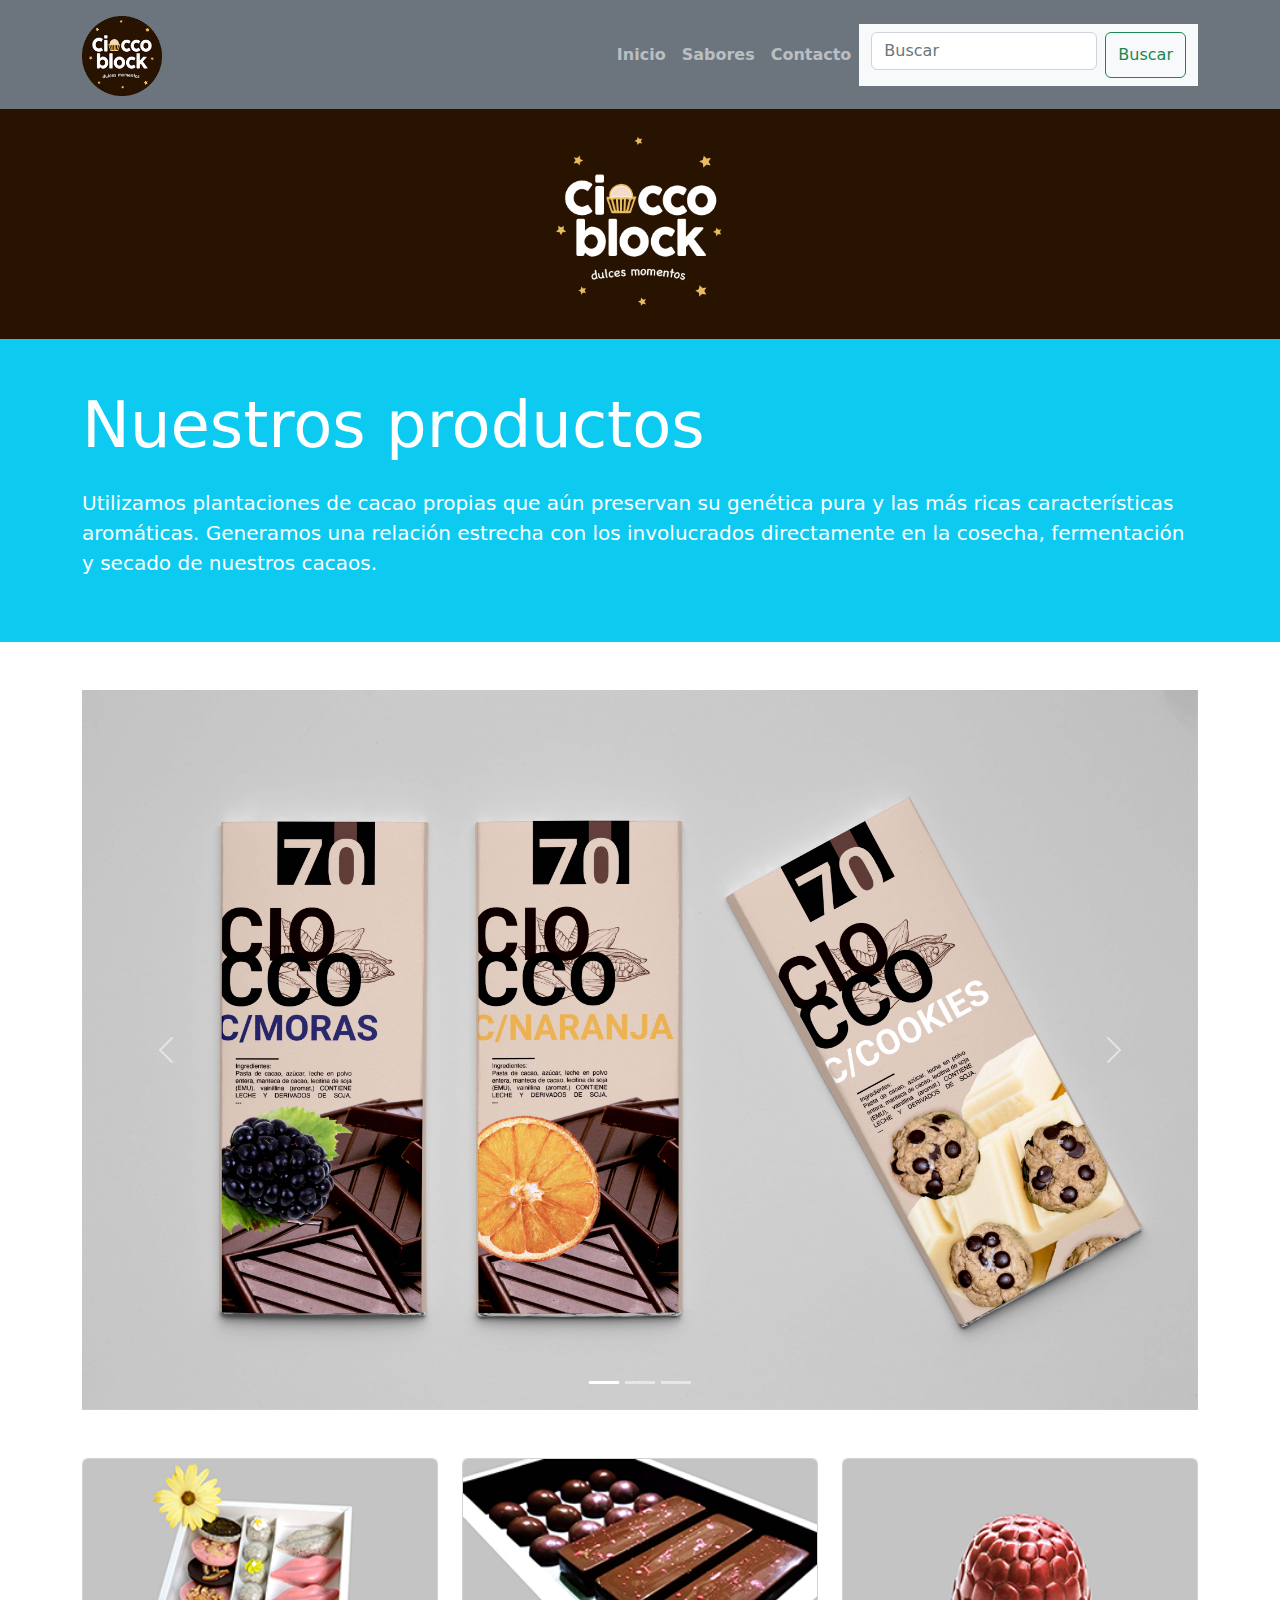
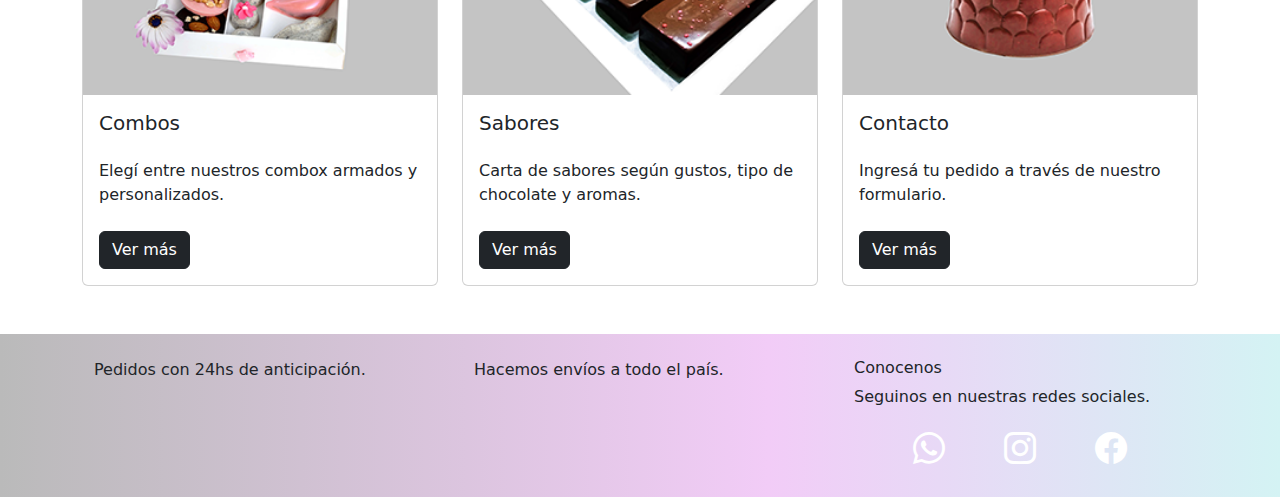
<file: index.html>
<!DOCTYPE html>
<html lang="en">
  <head>
    <meta charset="UTF-8" />
    <meta http-equiv="X-UA-Compatible" content="IE=edge" />
    <meta name="viewport" content="width=device-width, initial-scale=1.0" />
    <title>Cioccoblock</title>
    <link rel="shortcut icon" href="./images/logo.png" type="image/x-icon"/>
    <link rel="stylesheet" href="./css/bootstrap.min.css" />
    <script src="./js/bootstrap.bundle.min.js"></script>
    <link
      rel="stylesheet"
      href="https://cdn.jsdelivr.net/npm/bootstrap-icons@1.8.3/font/bootstrap-icons.css"
    />
    <link rel="stylesheet" href="./style.css" />
  </head>
  <body>
    <header class="sticky-top">
      <nav class="navbar navbar-expand-md navbar-dark bg-secondary">
        <div class="container">
          <a class="navbar-brand" href="#">
            <!-- LOGO VENTANA -->
            <img src="./images/logo.png" alt="" width="80" height="80" class="d-inline-block align-text-top">
          </a>
          <button
            class="navbar-toggler"
            type="button"
            data-bs-toggle="collapse"
            data-bs-target="#navbarNav"
            aria-controls="navbarNav"
            aria-expanded="false"
            aria-label="Toggle navigation"
          >
            <span class="navbar-toggler-icon"></span>
          </button>
          <!-- SECCIONES NAVBAR -->
          <div class="collapse navbar-collapse" id="navbarNav">
            <ul class="navbar-nav ms-auto fw-bold">
              <li class="nav-item">
                <a class="nav-link" href="./index.html">Inicio</a>
              </li>
              <li class="nav-item">
                <a class="nav-link" href="./pages/sabores.html">Sabores</a>
              </li>
              <li class="nav-item">
                <a class="nav-link" href="./pages/contacto.html">Contacto</a>
              </li>
            </ul>
            <!-- NAVBAR BUSQUEDA -->
            <nav class="navbar bg-light">
              <div class="container-fluid">
                <form class="d-flex" role="Buscar">
                  <input class="form-control me-2" type="Buscar" placeholder="Buscar" aria-label="Buscar">
                  <button class="btn btn-outline-success" type="submit">Buscar</button>
                </form>
              </div>
            </nav>
          </div>
        </div>
      </nav>
      
    </header>

    <main>
      <!-- INTRO -->
      <section class="banner">
      </section>
      <section class="bg-info text-white">
        <div class="container py-5">
          <h1 class="display-3">Nuestros productos</h1>
          <p class="lead mt-4">
            Utilizamos plantaciones de cacao propias que aún preservan su genética pura y las más ricas características aromáticas. 
            Generamos una relación estrecha con los involucrados directamente en la cosecha, fermentación y secado de nuestros 
            cacaos.
          </p>
        </div>
      </section>
<!-- CARRUSEL -->
      <section class="container mt-5">
        <div id="carouselExampleIndicators" class="carousel slide" data-bs-ride="true">
          <div class="carousel-indicators">
            <button type="button" data-bs-target="#carouselExampleIndicators" data-bs-slide-to="0" class="active" aria-current="true" aria-label="Slide 1"></button>
            <button type="button" data-bs-target="#carouselExampleIndicators" data-bs-slide-to="1" aria-label="Slide 2"></button>
            <button type="button" data-bs-target="#carouselExampleIndicators" data-bs-slide-to="2" aria-label="Slide 3"></button>
          </div>
          <div class="carousel-inner">
            <div class="carousel-item active">
              <img src="./images/tabletasconblanco.jpg" class="d-block w-100" alt="Imagen 1">
            </div>
            <div class="carousel-item">
              <img src="./images/ramo.jpg" class="d-block w-100" alt="Imagen 1">
            </div>
            <div class="carousel-item">
              <img src="./images/monedas.jpg" class="d-block w-100" alt="Imagen 1">
            </div>
          </div>
          <button class="carousel-control-prev" type="button" data-bs-target="#carouselExampleIndicators" data-bs-slide="prev">
            <span class="carousel-control-prev-icon" aria-hidden="true"></span>
            <span class="visually-hidden">Previous</span>
          </button>
          <button class="carousel-control-next" type="button" data-bs-target="#carouselExampleIndicators" data-bs-slide="next">
            <span class="carousel-control-next-icon" aria-hidden="true"></span>
            <span class="visually-hidden">Next</span>
          </button>
        </div>
      </section>

     <!-- CARDS -->
     <section class="container mt-5">
      <div class="row gy-5">
        <div class="col-sm-12 col-md-6 col-lg-4">
          <article class="card effect">
            <img
              src="./images/box.png"
              class="card-img-top"
              alt="Imagen de tarjeta"
            />
            <div class="card-body">
              <h5 class="card-title">Combos</h5>
              <p class="card-text my-4">
                Elegí entre nuestros combox armados y personalizados.
              </p>
              <a href="./pages/sabores.html" class="btn btn-dark">Ver más</a>
            </div>
          </article>
        </div>
        <div class="col-sm-12 col-md-6 col-lg-4">
          <article class="card effect">
            <img
              src="./images/boxperso.png"
              class="card-img-top"
              alt="Imagen de tarjeta"
            />
            <div class="card-body">
              <h5 class="card-title">Sabores</h5>
              <p class="card-text my-4">
                Carta de sabores según gustos, tipo de chocolate y aromas.
              </p>
              <a href="./pages/sabores.html" class="btn btn-dark">Ver más</a>
            </div>
          </article>
        </div>
        <div class="col-sm-12 col-md-6 col-lg-4">
          <article class="card effect">
            <img
              src="./images/bombon.png"
              class="card-img-top"
              alt="Imagen de tarjeta"
            />
            <div class="card-body">
              <h5 class="card-title">Contacto</h5>
              <p class="card-text my-4">
                Ingresá tu pedido a través de nuestro formulario.
              </p>
              <a href="./pages/contacto.html" class="btn btn-dark">Ver más</a>
            </div>
          </article>
        </div>
      </div>
    </section>
  </main>

    <footer class="mt-5 text-dark bg-dark">
      <div class="container">
        <div class="row">
          <!-- text-sm-center text-md-start -->
          <div class="col-sm-12 col-md-4 p-4">
            <p>
              Pedidos con 24hs de anticipación.
            </p>
          </div>
          <div class="col-sm-12 col-md-4 p-4">
            <p>
              Hacemos envíos a todo el país.
            </p>
          </div>
          <div class="col-sm-12 col-md-4 p-4">
            <h6>Conocenos</h6>
            <p>
              Seguinos en nuestras redes sociales.
            </p>

            <div class="d-flex justify-content-evenly">
              <a href="https://wa.me/5491166664841" class="text-white fs-2 text-decoration-none">
                <i class="bi bi-whatsapp"></i>
              </a>
              <a
                href="https://www.instagram.com/cioccoblock/"
                class="text-white fs-2 text-decoration-none"
              >
                <i class="bi bi-instagram"></i>
              </a>
              <a href="https://www.facebook.com/cioccoblock/" class="text-white fs-2 text-decoration-none">
                <i class="bi bi-facebook"></i>
              </a>
            </div>
          </div>
        </div>
      </div>
    </footer>
    </div>
  </body>
</html>
</file>
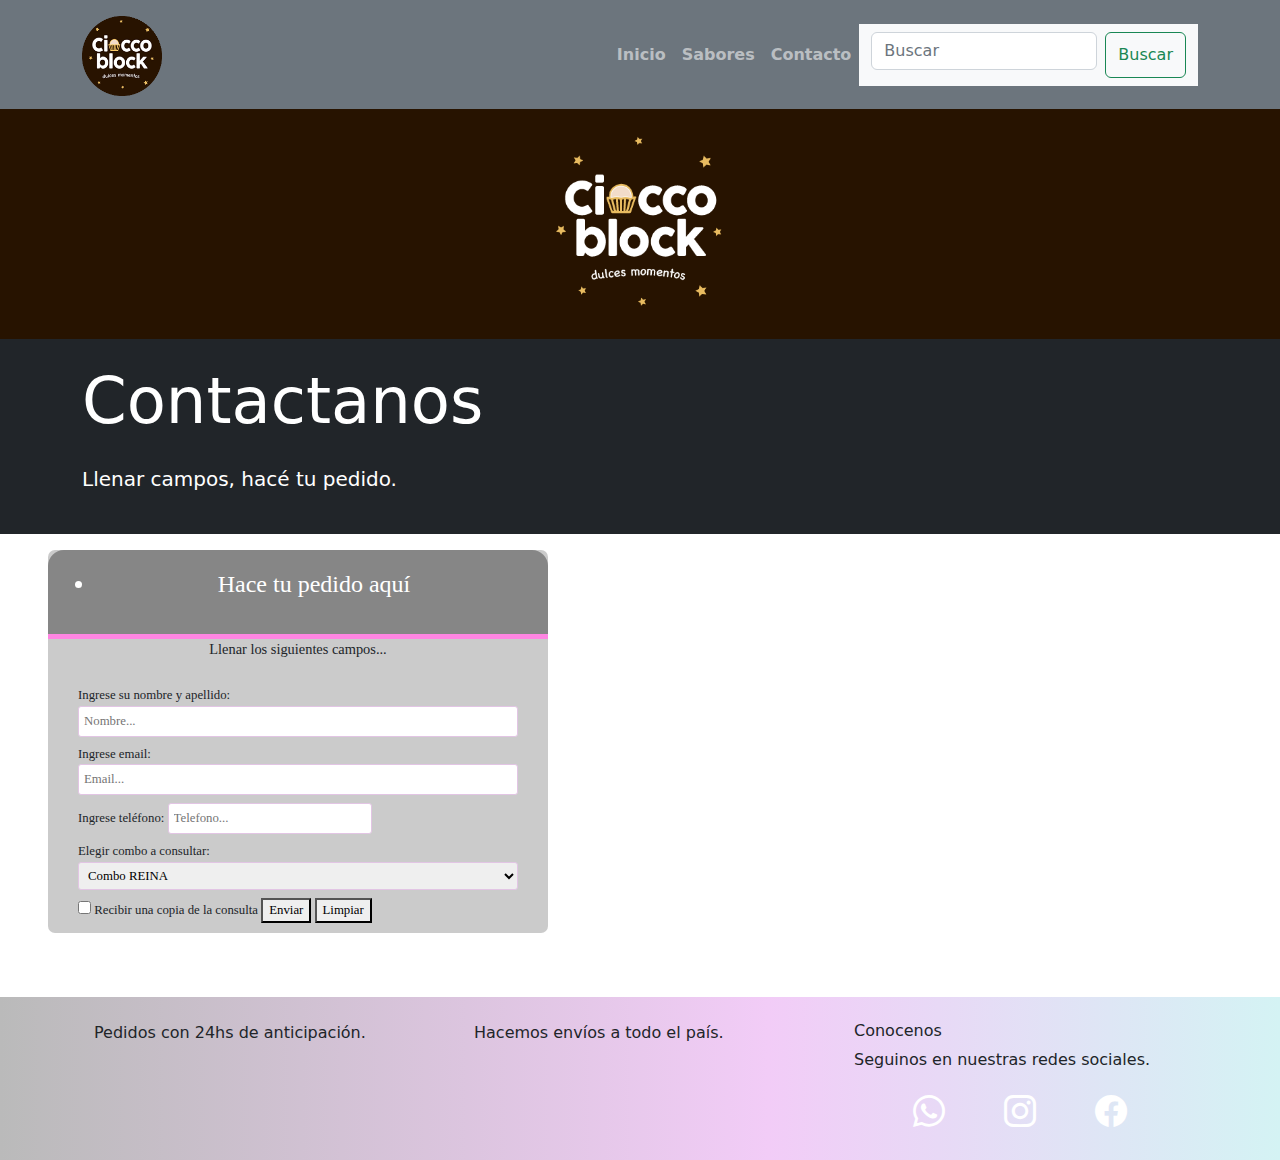
<file: pages/contacto.html>
<!DOCTYPE html>
<html lang="en">
  <head>
    <meta charset="UTF-8" />
    <meta http-equiv="X-UA-Compatible" content="IE=edge" />
    <meta name="viewport" content="width=device-width, initial-scale=1.0" />
    <title>Cioccoblock</title>
    <link rel="shortcut icon" href="../images/logo.png" type="image/x-icon"/>
    <link rel="stylesheet" href="../css/bootstrap.min.css" />
    <script src="../js/bootstrap.bundle.min.js"></script>
    <link
      rel="stylesheet"
      href="https://cdn.jsdelivr.net/npm/bootstrap-icons@1.8.3/font/bootstrap-icons.css"
    />
    <link rel="stylesheet" href="../style.css" />
  </head>
  <body>
    <header class="sticky-top">
      <nav class="navbar navbar-expand-md navbar-dark bg-secondary">
        <div class="container">
          <a class="navbar-brand" href="#">
            <!-- LOGO VENTANA -->
            <img src="../images/logo.png" alt="" width="80" height="80" class="d-inline-block align-text-top">
          </a>
          <button
            class="navbar-toggler"
            type="button"
            data-bs-toggle="collapse"
            data-bs-target="#navbarNav"
            aria-controls="navbarNav"
            aria-expanded="false"
            aria-label="Toggle navigation"
          >
            <span class="navbar-toggler-icon"></span>
          </button>
          <!-- SECCIONES NAVBAR -->
          <div class="collapse navbar-collapse" id="navbarNav">
            <ul class="navbar-nav ms-auto fw-bold">
              <li class="nav-item">
                <a class="nav-link" href="../index.html">Inicio</a>
              </li>
              <li class="nav-item">
                <a class="nav-link" href="./sabores.html">Sabores</a>
              </li>
              <li class="nav-item">
                <a class="nav-link" href="./contacto.html">Contacto</a>
              </li>
            </ul>
            <!-- NAVBAR BUSQUEDA -->
            <nav class="navbar bg-light">
              <div class="container-fluid">
                <form class="d-flex" role="Buscar">
                  <input class="form-control me-2" type="Buscar" placeholder="Buscar" aria-label="Buscar">
                  <button class="btn btn-outline-success" type="submit">Buscar</button>
                </form>
              </div>
            </nav>
          </div>
        </div>
      </nav>
      
    </header>

    <main>
      <!-- INTRO -->
      <section class="banner">
      </section>
      <section class="bg-dark text-white">
        <div class="container py-4">
          <h1 class="display-3">Contactanos</h1>
          <p class="lead mt-4">
            Llenar campos, hacé tu pedido.
          </p>
        </div>
      </section>
      <!-- <section>
        <form class="form">
          <div class="form__container">
            <h2 class="form__title">Contactanos</h2>
            <input type="text" class="form__input" placeholder="Nombre" />
            <input type="email" class="form__input" placeholder="Email" />
            <textarea class="form_input form_input--message"placeholder="Mensaje"></textarea>
            <input type="submit" value="Enviar" class="form__cta" />
          </div>
        </form>
      </section> -->
      <section class="contenedorform__grid">
        <div class="contenedorform">
                   <div class="form_titulo">
                       <ul>    
                           <li>Hace tu pedido aquí</li>
                       </ul>
                   </div>
                   <div class="form_subtitulo">
                       <p>Llenar los siguientes campos...</p>
                   </div>
                   <div class="formulario_interno">
                       <form action="" method="POST" enctype="">
                       <div>
                           <label for="nombre">Ingrese su nombre y apellido:</label>
                           <input type="text" id="nombre" name="nombre" placeholder="Nombre..." class="input-100" />
                       </div>
                       <div>
                           <label for="email">Ingrese email: </label>
                           <input type="email" id="email" name="email" placeholder="Email..."class="input-100"/>
                       </div>
                       <div>
                           <label for="pass">Ingrese teléfono:</label>
                           <input type="telefono" id="pass" name="telefono" placeholder="Telefono..."class="input-46-5"/>
                       </div>
                       <div>
                           <label for="pais">Elegir combo a consultar:</label>
                           <select name="combo" id="combo" class="input-100-color">
                           <option value="Combo REI">Combo REINA</option>
                           <option value="Combo Cajonera MAT">Combo Cajonera MAT</option>
                           <option value="Combo Monedas">Combo Monedas</option>
                           <option value="Combo Ramo">Combo Ramo</option>
                           <option value="Arma tu box">Armá tu box</option>
                           <option value="Tabletas">Tabletas</option>
                       </div>
                       <div>
                           <label for="consulta">Ingrese su mensaje:</label>
                           <textarea name="consulta" id="consulta" cols="20" rows="5" placeholder="Consulta..."class="input-100-color"></textarea>
                       </div>
                       <div>
                           <input type="checkbox" id="newsletter"/>
                           <label for="newsletter">Recibir una copia de la consulta</label>
                           <button type="submit">Enviar</button>
                           <button type="reset">Limpiar</button>
                       </div>
                       </form>
                   </div>
           </div>
        </section>
     
  </main>

    <footer class="mt-5 text-dark bg-dark">
      <div class="container">
        <div class="row">
          <!-- text-sm-center text-md-start -->
          <div class="col-sm-12 col-md-4 p-4">
            <p>
              Pedidos con 24hs de anticipación.
            </p>
          </div>
          <div class="col-sm-12 col-md-4 p-4">
            <p>
              Hacemos envíos a todo el país.
            </p>
          </div>
          <div class="col-sm-12 col-md-4 p-4">
            <h6>Conocenos</h6>
            <p>
              Seguinos en nuestras redes sociales.
            </p>

            <div class="d-flex justify-content-evenly">
              <a href="https://wa.me/5491166664841" class="text-white fs-2 text-decoration-none">
                <i class="bi bi-whatsapp"></i>
              </a>
              <a
                href="https://www.instagram.com/cioccoblock/"
                class="text-white fs-2 text-decoration-none"
              >
                <i class="bi bi-instagram"></i>
              </a>
              <a href="https://www.facebook.com/cioccoblock/" class="text-white fs-2 text-decoration-none">
                <i class="bi bi-facebook"></i>
              </a>
            </div>
          </div>
        </div>
      </div>
    </footer>
    </div>
  </body>
</html>
</file>
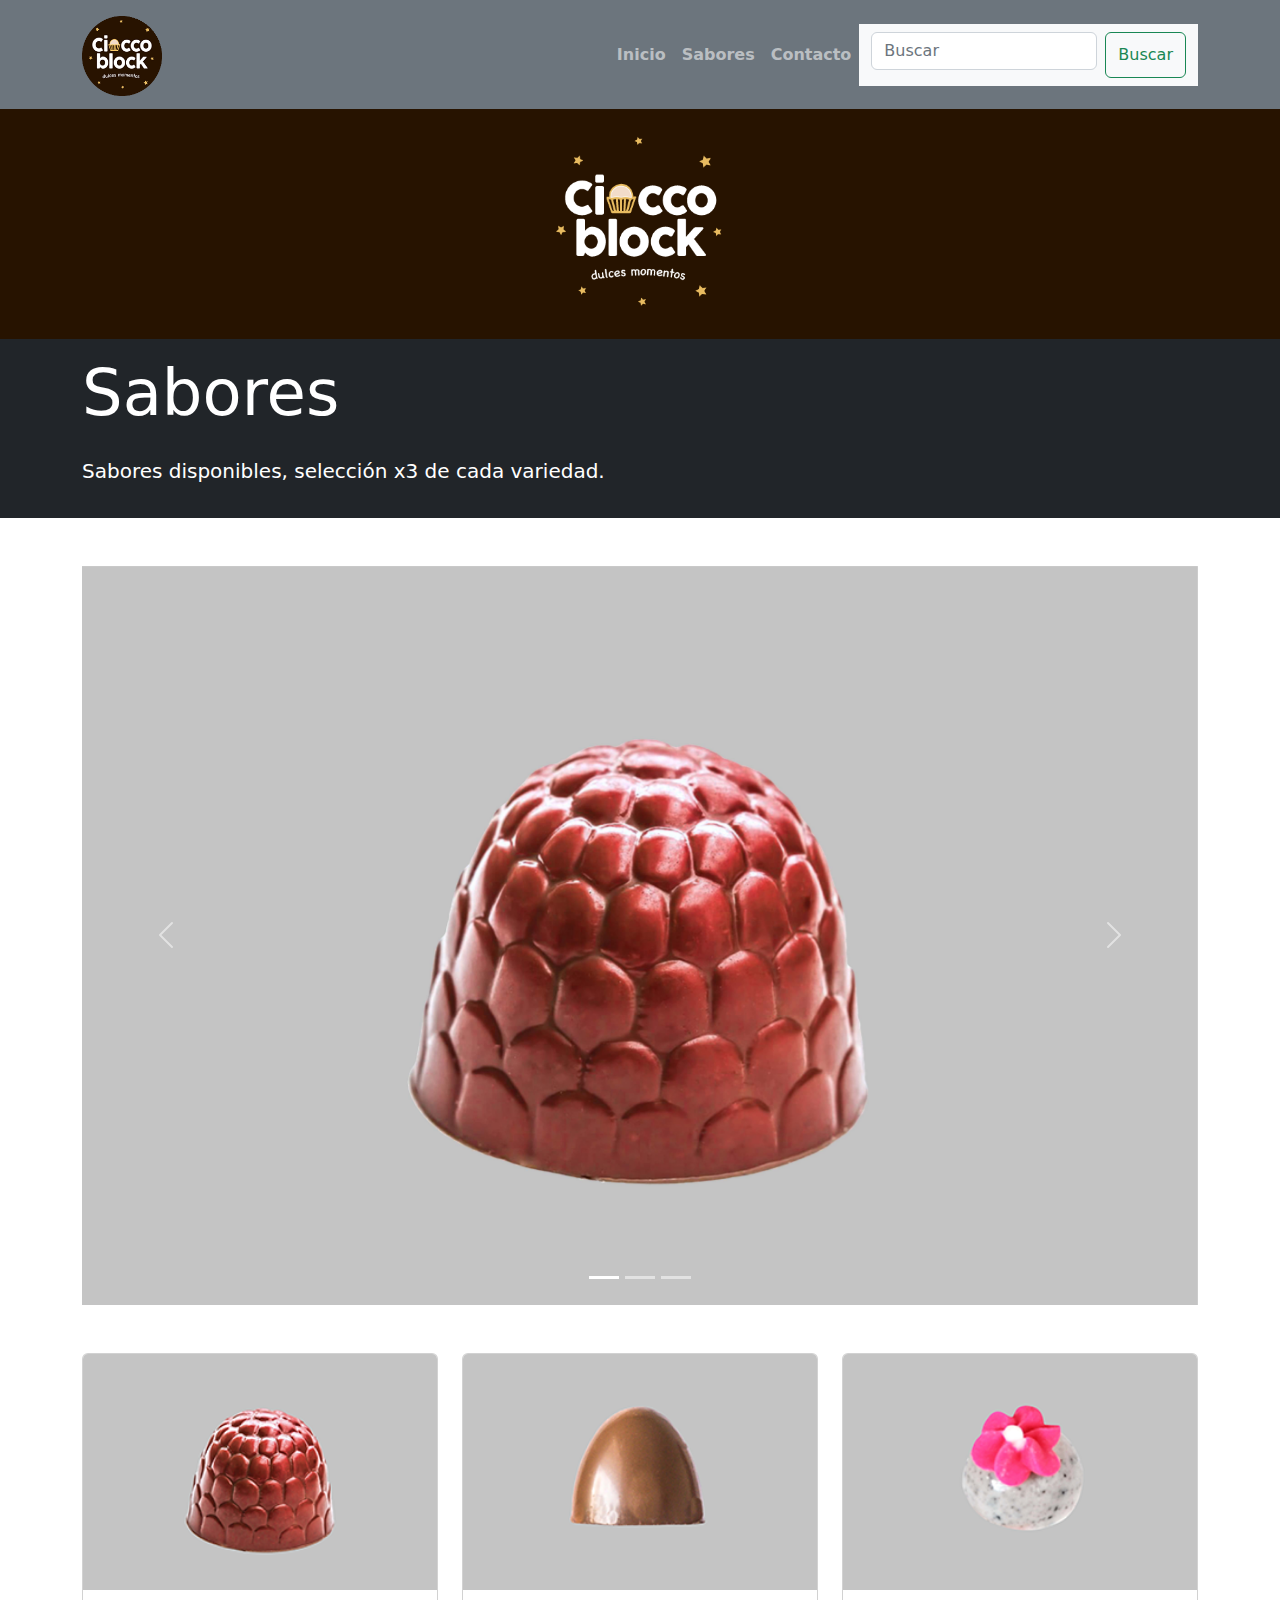
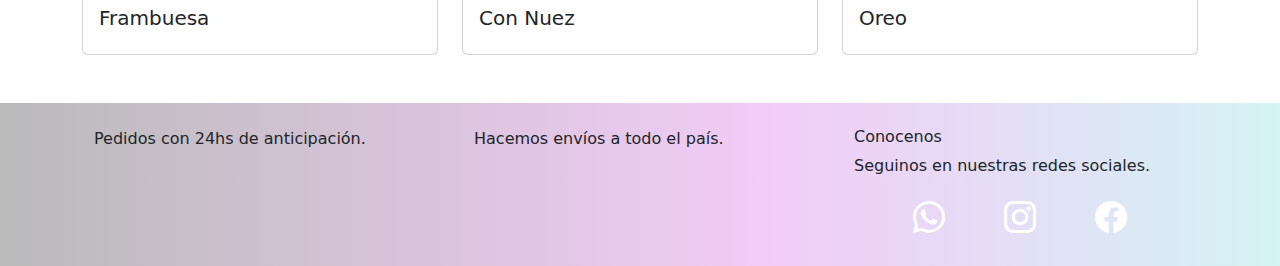
<file: pages/sabores.html>
<!DOCTYPE html>
<html lang="en">
  <head>
    <meta charset="UTF-8" />
    <meta http-equiv="X-UA-Compatible" content="IE=edge" />
    <meta name="viewport" content="width=device-width, initial-scale=1.0" />
    <title>Cioccoblock</title>
    <link rel="shortcut icon" href="../images/logo.png" type="image/x-icon"/>
    <link rel="stylesheet" href="../css/bootstrap.min.css" />
    <script src="../js/bootstrap.bundle.min.js"></script>
    <link
      rel="stylesheet"
      href="https://cdn.jsdelivr.net/npm/bootstrap-icons@1.8.3/font/bootstrap-icons.css"
    />
    <link rel="stylesheet" href="../style.css" />
  </head>
  <body>
    <header class="sticky-top">
      <nav class="navbar navbar-expand-md navbar-dark bg-secondary">
        <div class="container">
          <a class="navbar-brand" href="#">
            <!-- LOGO VENTANA -->
            <img src="../images/logo.png" alt="" width="80" height="80" class="d-inline-block align-text-top">
          </a>
          <button
            class="navbar-toggler"
            type="button"
            data-bs-toggle="collapse"
            data-bs-target="#navbarNav"
            aria-controls="navbarNav"
            aria-expanded="false"
            aria-label="Toggle navigation"
          >
            <span class="navbar-toggler-icon"></span>
          </button>
          <!-- SECCIONES NAVBAR -->
          <div class="collapse navbar-collapse" id="navbarNav">
            <ul class="navbar-nav ms-auto fw-bold">
              <li class="nav-item">
                <a class="nav-link" href="../index.html">Inicio</a>
              </li>
              <li class="nav-item">
                <a class="nav-link" href="./sabores.html">Sabores</a>
              </li>
              <li class="nav-item">
                <a class="nav-link" href="../pages/contacto.html">Contacto</a>
              </li>
            </ul>
            <!-- NAVBAR BUSQUEDA -->
            <nav class="navbar bg-light">
              <div class="container-fluid">
                <form class="d-flex" role="Buscar">
                  <input class="form-control me-2" type="Buscar" placeholder="Buscar" aria-label="Buscar">
                  <button class="btn btn-outline-success" type="submit">Buscar</button>
                </form>
              </div>
            </nav>
          </div>
        </div>
      </nav>
      
    </header>

    <main>
      <!-- INTRO -->
      <section class="banner">
      </section>
      <section class="bg-dark text-white">
        <div class="container py-3">
          <h1 class="display-3">Sabores</h1>
          <p class="lead mt-4">
            Sabores disponibles, selección x3 de cada variedad.
          </p>
        </div>
      </section>
<!-- CARRUSEL -->
      <section class="container mt-5">
        <div id="carouselExampleIndicators" class="carousel slide" data-bs-ride="true">
          <div class="carousel-indicators">
            <button type="button" data-bs-target="#carouselExampleIndicators" data-bs-slide-to="0" class="active" aria-current="true" aria-label="Slide 1"></button>
            <button type="button" data-bs-target="#carouselExampleIndicators" data-bs-slide-to="1" aria-label="Slide 2"></button>
            <button type="button" data-bs-target="#carouselExampleIndicators" data-bs-slide-to="2" aria-label="Slide 3"></button>
          </div>
          <div class="carousel-inner">
            <div class="carousel-item active">
              <img src="../images/bombongrande.jpg" class="d-block w-100" alt="Imagen 1">
            </div>
            <div class="carousel-item">
              <img src="../images/bonobongrande.jpg" class="d-block w-100" alt="Imagen 1">
            </div>
            <div class="carousel-item">
              <img src="../images/pralinegrande.jpg" class="d-block w-100" alt="Imagen 1">
            </div>
          </div>
          <button class="carousel-control-prev" type="button" data-bs-target="#carouselExampleIndicators" data-bs-slide="prev">
            <span class="carousel-control-prev-icon" aria-hidden="true"></span>
            <span class="visually-hidden">Previous</span>
          </button>
          <button class="carousel-control-next" type="button" data-bs-target="#carouselExampleIndicators" data-bs-slide="next">
            <span class="carousel-control-next-icon" aria-hidden="true"></span>
            <span class="visually-hidden">Next</span>
          </button>
        </div>
      </section>

     <!-- CARDS -->
     <section class="container mt-5">
      <div class="row gy-5">
        <div class="col-sm-12 col-md-6 col-lg-4">
          <article class="card effect">
            <img
              src="../images/bombon.png"
              class="card-img-top"
              alt="Imagen de tarjeta"
            />
            <div class="card-body">
              <h5 class="card-title">Frambuesa</h5>
            </div>
          </article>
        </div>
        <div class="col-sm-12 col-md-6 col-lg-4">
            <article class="card effect">
              <img
                src="../images/bombonredondo.png"
                class="card-img-top"
                alt="Imagen de tarjeta"
              />
              <div class="card-body">
                <h5 class="card-title">Con Nuez</h5>
              </div>
            </article>
          </div>
          <div class="col-sm-12 col-md-6 col-lg-4">
            <article class="card effect">
              <img
                src="../images/bomflor.png"
                class="card-img-top"
                alt="Imagen de tarjeta"
              />
              <div class="card-body">
                <h5 class="card-title">Oreo</h5>
              </div>
            </article>
          </div>
          </article>
        </div>
            </article>
          </div>
        
      </div>
    </section>
  </main>

    <footer class="mt-5 text-dark bg-dark">
      <div class="container">
        <div class="row">
          <!-- text-sm-center text-md-start -->
          <div class="col-sm-12 col-md-4 p-4">
            <p>
              Pedidos con 24hs de anticipación.
            </p>
          </div>
          <div class="col-sm-12 col-md-4 p-4">
            <p>
              Hacemos envíos a todo el país.
            </p>
          </div>
          <div class="col-sm-12 col-md-4 p-4">
            <h6>Conocenos</h6>
            <p>
              Seguinos en nuestras redes sociales.
            </p>

            <div class="d-flex justify-content-evenly">
              <a href="https://wa.me/5491166664841" class="text-white fs-2 text-decoration-none">
                <i class="bi bi-whatsapp"></i>
              </a>
              <a
                href="https://www.instagram.com/cioccoblock/"
                class="text-white fs-2 text-decoration-none"
              >
                <i class="bi bi-instagram"></i>
              </a>
              <a href="https://www.facebook.com/cioccoblock/" class="text-white fs-2 text-decoration-none">
                <i class="bi bi-facebook"></i>
              </a>
            </div>
          </div>
        </div>
      </div>
    </footer>
    </div>
  </body>
</html>
</file>
<file: style.css>
.effect {
  transition: box-shadow 0.2s;
}

.effect:hover {
  box-shadow: 0 25px 50px -12px rgba(215, 64, 205, 0.43);
}

.banner {
  width: 100%;
  height: 230px;
  padding:0%;
  background-image: url(./images/banner.png);
  background-repeat: no-repeat;
  background-size: cover;
  background-position-x: center;
}

body {
  cursor: url(./images/cursor.png), pointer ;
}

footer {
  background: linear-gradient(90deg, rgba(186,186,186,1) 0%, rgba(242,204,247,1) 60%, rgba(212,243,244,1) 100%);
}

  /* .form {
    background-color: rgb(221, 214, 214);
    width: 90%;
    max-width: 400px;
    border-radius: 1em;
    padding: 3.5em 1.5em;
    margin: auto;
  } */
  
  .form__container {
    width: 100%;
    display: grid;
    gap: 1em;
    grid-auto-columns: 1;
  }
  
  .form__title {
    text-align: center;
    font-size: 1.9rem;
    margin-bottom: 0.4em;
  }
  
  .form__input {
    font-size: 1rem;
    padding: 0.8em 1em;
    outline: none;
    border: none;
    border: 1px solid grey;
    border-radius: 0, 2em;
  }
  
  .form__input--message {
    resize: none;
    padding: 1.8em 1em;
    margin-bottom: 0.5em;
  }
  
  .form__cta {
    font-size: 1rem;
    background-color: #dc3545;
    border: none;
    font-weight: 300;
    padding: 0.7em 0;
    border-radius: 0.2em;
    cursor: pointer;
    font-weight: 400;
  }

  .contenedorform__grid {
    display: grid;
    grid-template-columns: repeat(2,1fr);
    margin-left: 2rem;
    margin-right: 1rem;
    align-items: center;
}

.contenedorform {
    width: 95%;
    max-width: 500px;
    margin: 1rem;
    background-color: rgb(203, 203, 203);
    border-radius: 7px;
    margin-left: 1rem;
    margin-right: 1rem;
    }

.form_titulo {
    background-color: #868686;
    color: white;
    padding: 1rem;
    text-align: center;
    font-weight: 100;
    font-family: Helvetica-Bold;
    font-size: 1.5rem;
    border-radius: 1rem;
    border-bottom-left-radius: 0px;
    border-bottom-right-radius: 0px;
    border-bottom: 5px solid rgb(255, 133, 226);
}

.form_subtitulo p{
    font-family:Helvetica-Bold;
    font-size: 0.9rem;
    text-align: center;
}

.formulario_interno {
    font-size: 0.8rem;
    font-family: Helvetica-Oblique;
    padding: 10px 30px;
    display: flex;
    flex-wrap: wrap;
}

input {
    margin-bottom: 8px;
    padding: 5px;
    font-size: 0.8rem;
    border-radius: 3px;
    border: 1px solid rgb(226, 197, 228);
}
.input-46-5 {
    width: 46.5%;
}

.input-100 {
    width: 100%;
}

.input-100-color {
    width: 100%;
    margin-bottom: 8px;
    padding: 5px;
    font-size: 0.8rem;
    border-radius: 3px;
    border: 1px solid rgb(226, 197, 228);
}

  
  @media (max-width: 450px) {
    .form {
      padding: 3.5em 1em;
    }
  }
</file>
